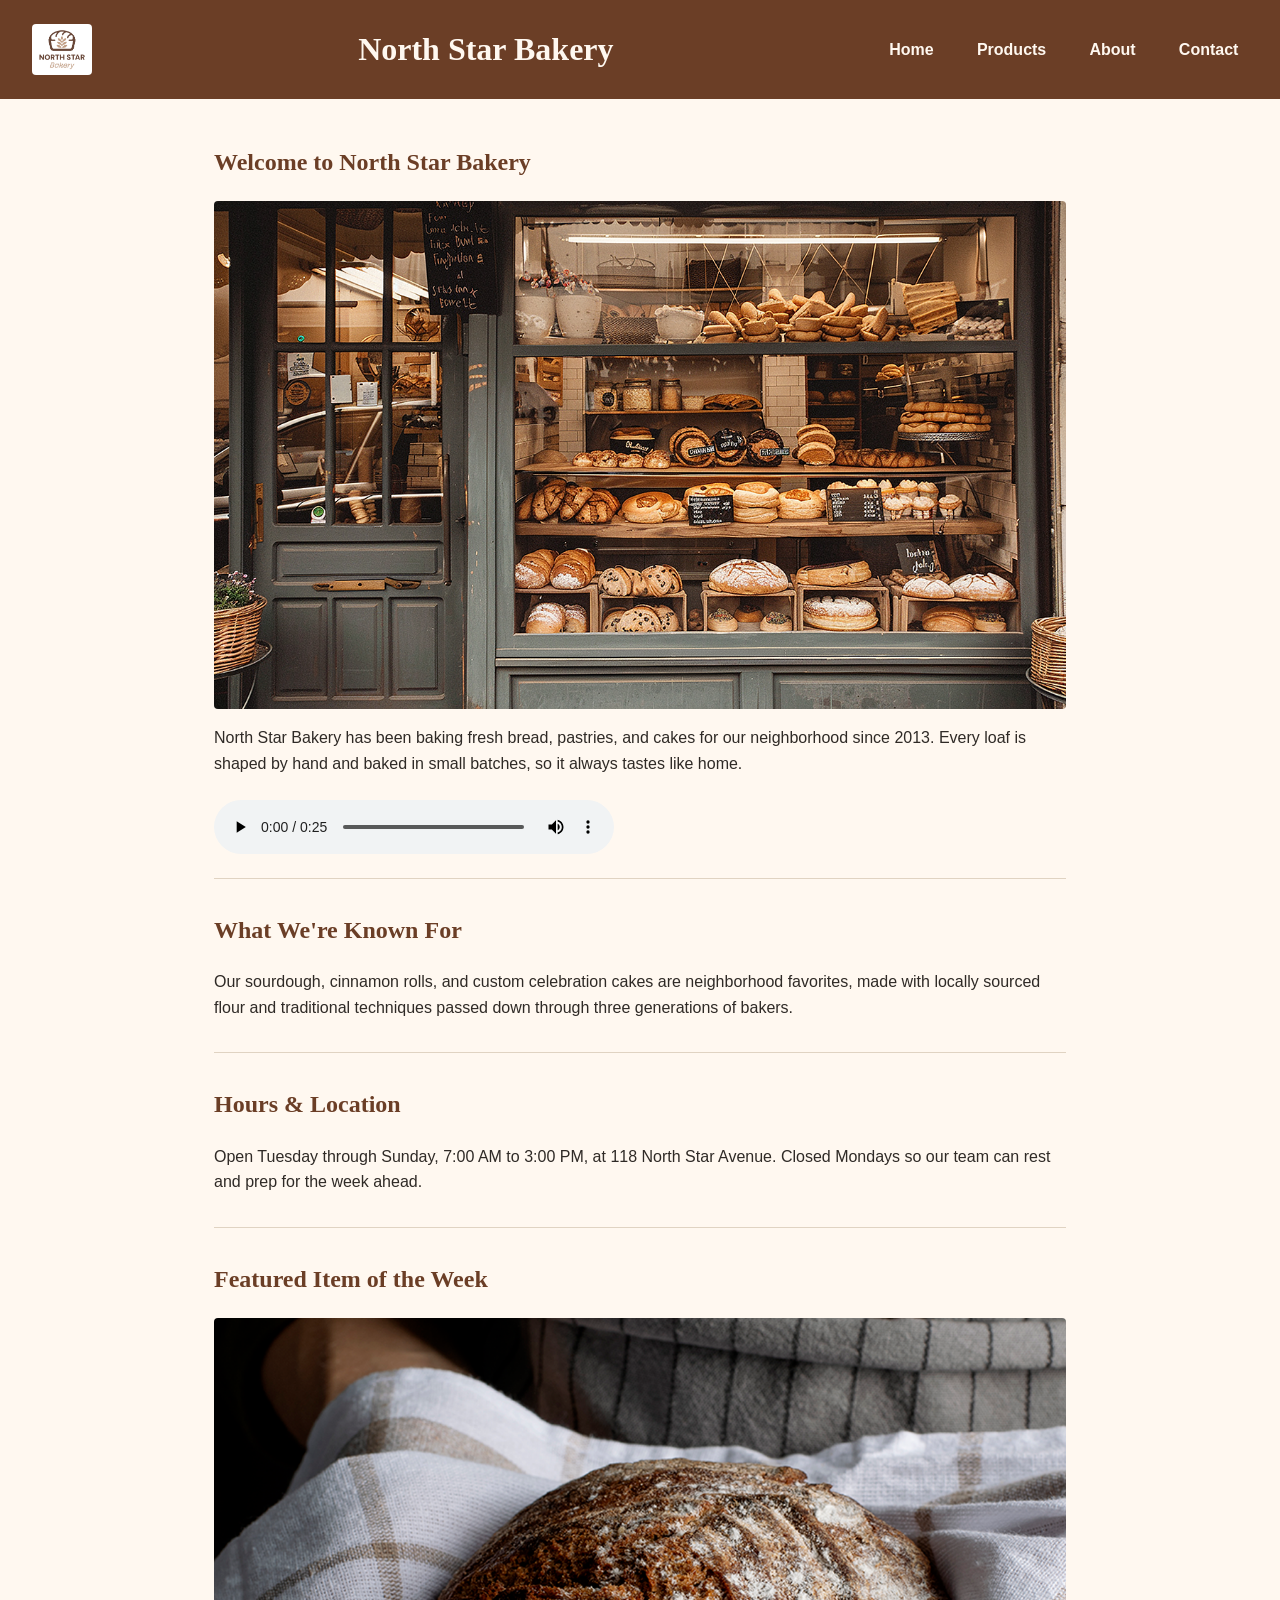
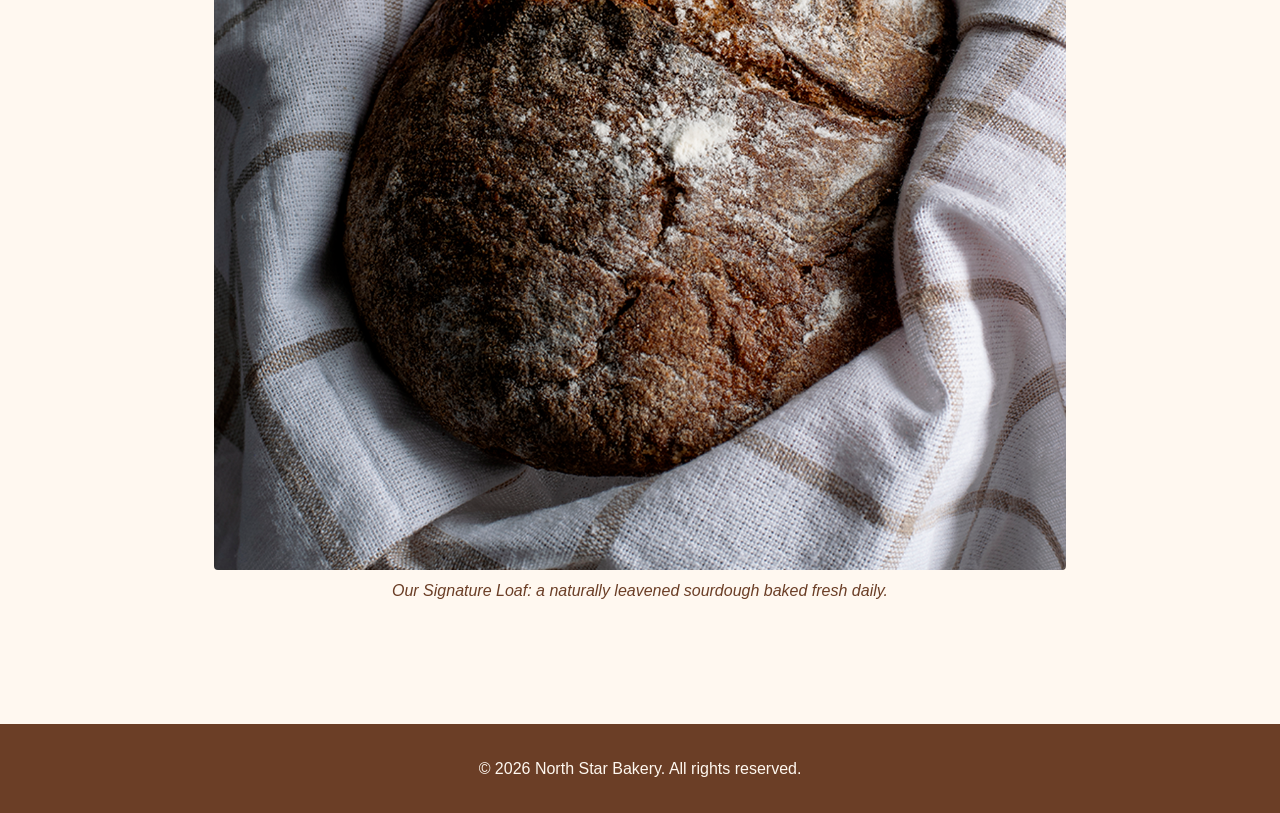
<file: index.html>
<!DOCTYPE html>
<html lang="en">
<head>
  <meta charset="UTF-8">
  <meta name="viewport" content="width=device-width, initial-scale=1.0">
  <title>North Star Bakery | Home</title>
  <link rel="stylesheet" href="styles.css">
</head>
<body>
  <header>
    <img src="bakery-logo_c.png" alt="North Star Bakery logo, a stylized loaf of bread beneath a star">
    <h1>North Star Bakery</h1>
    <nav>
      <ul>
        <li><a href="index.html">Home</a></li>
        <li><a href="products.html">Products</a></li>
        <li><a href="about.html">About</a></li>
        <li><a href="contact.html">Contact</a></li>
      </ul>
    </nav>
  </header>

  <main>
    <section aria-labelledby="welcome-heading">
      <h2 id="welcome-heading">Welcome to North Star Bakery</h2>
      <img src="bakery-storefront_c.png" alt="Exterior of the North Star Bakery storefront with warm string lights and a wooden hanging sign">
      <p>North Star Bakery has been baking fresh bread, pastries, and cakes for our neighborhood since 2013. Every loaf is shaped by hand and baked in small batches, so it always tastes like home.</p>
      <audio controls>
        <source src="bakery-welcome_c.mp3" type="audio/mpeg">
        Your browser does not support the audio element. Welcome message: North Star Bakery is a family-run neighborhood bakery dedicated to handmade bread, pastries, and cakes made fresh every morning.
      </audio>
    </section>

    <section aria-labelledby="known-for-heading">
      <h2 id="known-for-heading">What We're Known For</h2>
      <p>Our sourdough, cinnamon rolls, and custom celebration cakes are neighborhood favorites, made with locally sourced flour and traditional techniques passed down through three generations of bakers.</p>
    </section>

    <section aria-labelledby="hours-heading">
      <h2 id="hours-heading">Hours &amp; Location</h2>
      <p>Open Tuesday through Sunday, 7:00 AM to 3:00 PM, at 118 North Star Avenue. Closed Mondays so our team can rest and prep for the week ahead.</p>
    </section>

    <section aria-labelledby="featured-heading">
      <h2 id="featured-heading">Featured Item of the Week</h2>
      <figure>
        <img src="bakery-signature-loaf_c.png" alt="A golden, crusty signature sourdough loaf resting on a wooden cutting board">
        <figcaption>Our Signature Loaf: a naturally leavened sourdough baked fresh daily.</figcaption>
      </figure>
    </section>
  </main>

  <footer>
    <p>&copy; 2026 North Star Bakery. All rights reserved.</p>
  </footer>
</body>
</html>
</file>
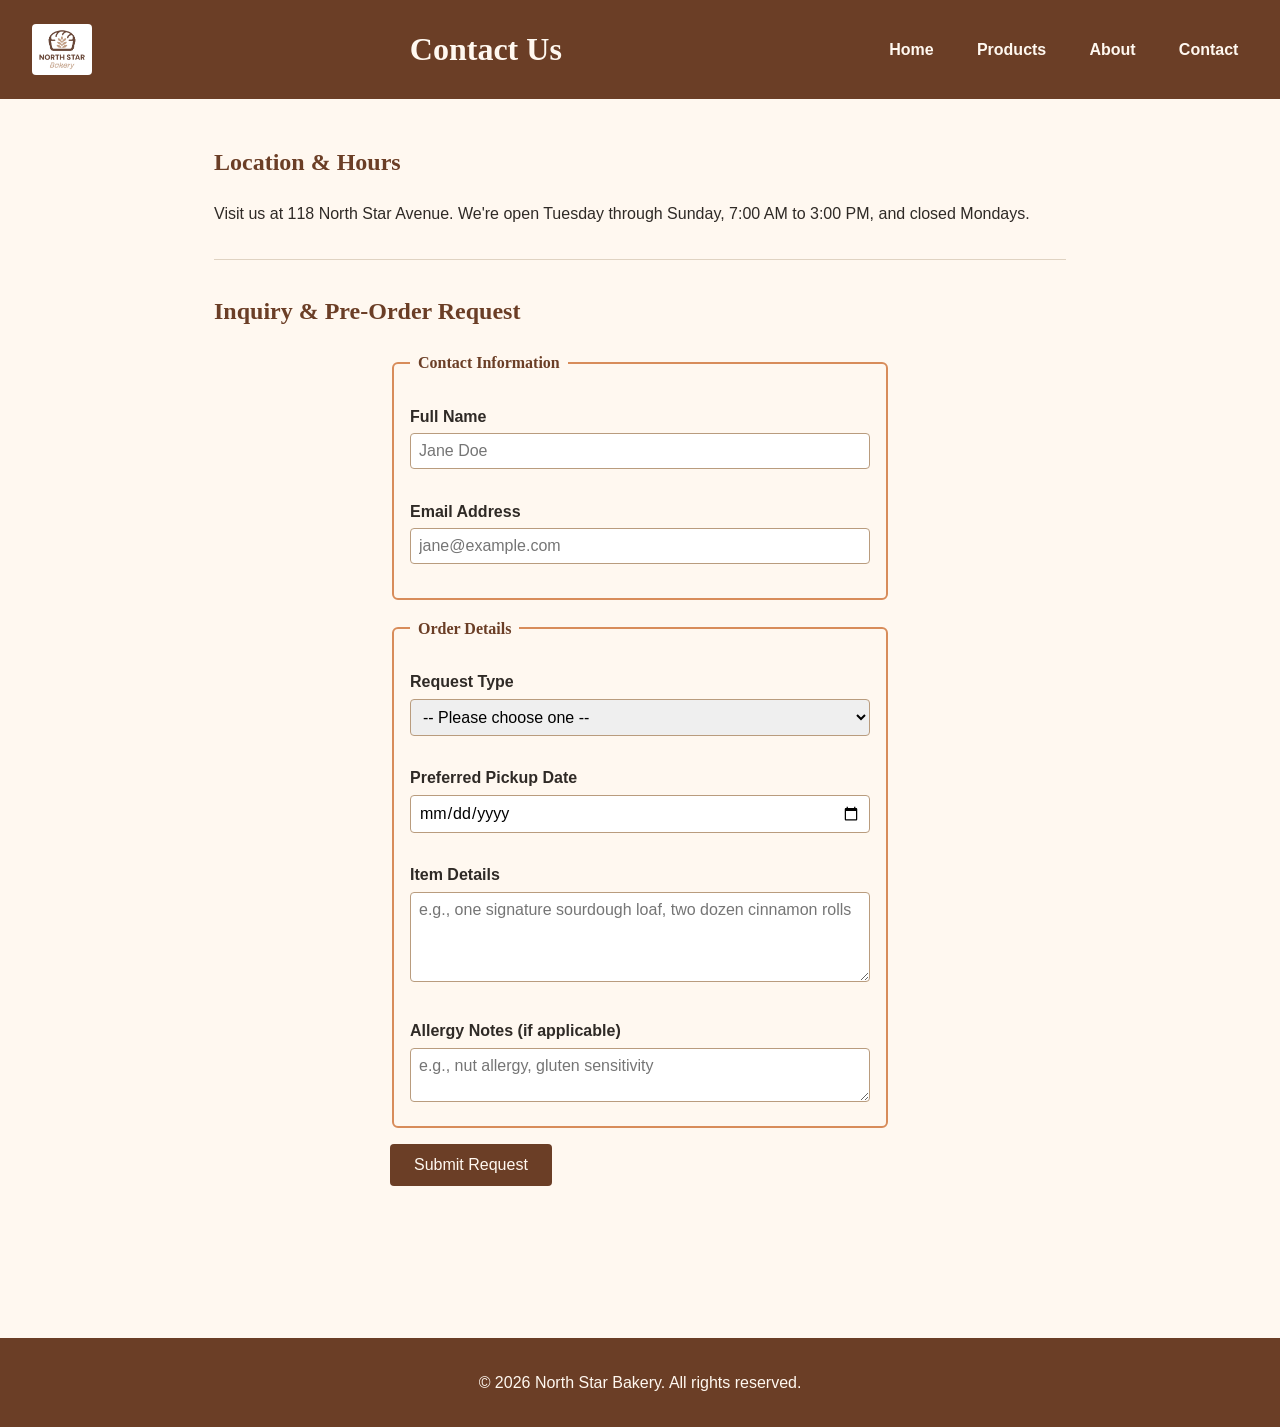
<file: contact.html>
<!DOCTYPE html>
<html lang="en">
<head>
  <meta charset="UTF-8">
  <meta name="viewport" content="width=device-width, initial-scale=1.0">
  <title>North Star Bakery | Contact</title>
  <link rel="stylesheet" href="styles.css">
  <style>
    .error-message { display: block; color: #b00020; font-size: 0.9rem; min-height: 1.2em; }
    .invalid { border: 2px solid #b00020; }
    #form-success { color: #1b5e20; font-weight: bold; }
  </style>
</head>
<body>
  <header>
    <img src="bakery-logo_c.png" alt="North Star Bakery logo, a stylized loaf of bread beneath a star">
    <h1>Contact Us</h1>
    <nav>
      <ul>
        <li><a href="index.html">Home</a></li>
        <li><a href="products.html">Products</a></li>
        <li><a href="about.html">About</a></li>
        <li><a href="contact.html">Contact</a></li>
      </ul>
    </nav>
  </header>

  <main>
    <section aria-labelledby="location-heading">
      <h2 id="location-heading">Location &amp; Hours</h2>
      <p>Visit us at 118 North Star Avenue. We're open Tuesday through Sunday, 7:00 AM to 3:00 PM, and closed Mondays.</p>
    </section>

    <section aria-labelledby="form-heading">
      <h2 id="form-heading">Inquiry &amp; Pre-Order Request</h2>
      <form action="#" method="post" novalidate>
        <fieldset>
          <legend>Contact Information</legend>

          <label for="name">Full Name</label>
          <input type="text" id="name" name="name" required minlength="2" placeholder="Jane Doe">
          <span class="error-message" id="name-error" aria-live="polite"></span>

          <label for="email">Email Address</label>
          <input type="email" id="email" name="email" required placeholder="jane@example.com">
          <span class="error-message" id="email-error" aria-live="polite"></span>
        </fieldset>

        <fieldset>
          <legend>Order Details</legend>

          <label for="request-type">Request Type</label>
          <select id="request-type" name="request-type" required>
            <option value="">-- Please choose one --</option>
            <option value="pre-order">Pre-Order</option>
            <option value="general-question">General Question</option>
          </select>
          <span class="error-message" id="request-type-error" aria-live="polite"></span>

          <label for="pickup-date">Preferred Pickup Date</label>
          <input type="date" id="pickup-date" name="pickup-date" required>
          <span class="error-message" id="pickup-date-error" aria-live="polite"></span>

          <label for="item-details">Item Details</label>
          <textarea id="item-details" name="item-details" rows="4" required placeholder="e.g., one signature sourdough loaf, two dozen cinnamon rolls"></textarea>
          <span class="error-message" id="item-details-error" aria-live="polite"></span>

          <label for="allergy-notes">Allergy Notes (if applicable)</label>
          <textarea id="allergy-notes" name="allergy-notes" rows="2" placeholder="e.g., nut allergy, gluten sensitivity"></textarea>
        </fieldset>

        <button type="submit">Submit Request</button>
        <p id="form-success" role="status"></p>
      </form>
    </section>
  </main>

  <footer>
    <p>&copy; 2026 North Star Bakery. All rights reserved.</p>
  </footer>

  <script src="contact.js"></script>
</body>
</html>
</file>
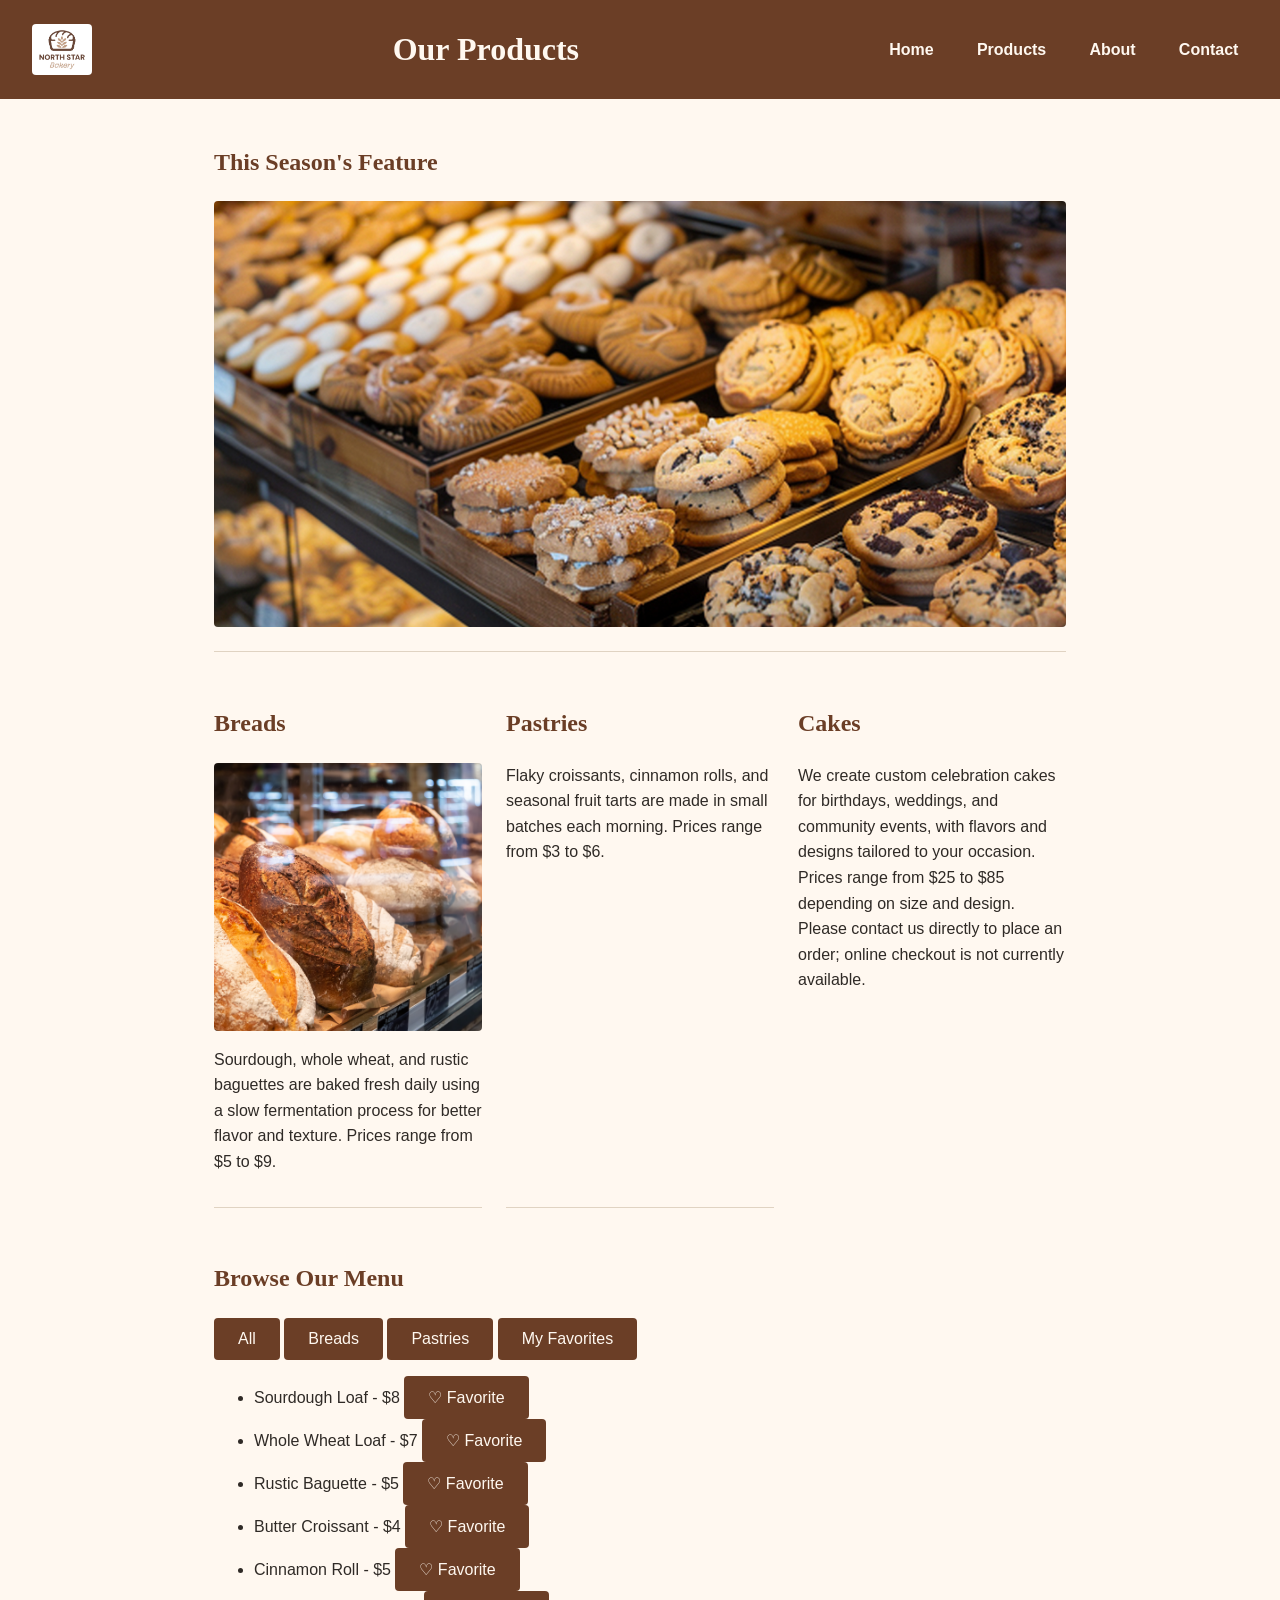
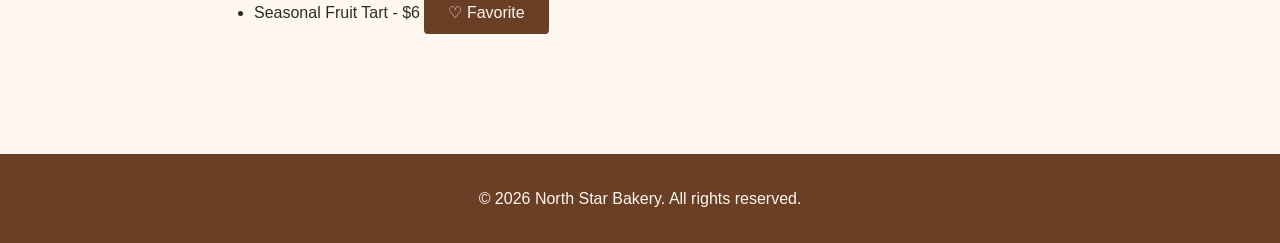
<file: products.html>
<!DOCTYPE html>
<html lang="en">
<head>
  <meta charset="UTF-8">
  <meta name="viewport" content="width=device-width, initial-scale=1.0">
  <title>North Star Bakery | Products</title>
  <link rel="stylesheet" href="styles.css">
</head>
<body>
  <header>
    <img src="bakery-logo_c.png" alt="North Star Bakery logo, a stylized loaf of bread beneath a star">
    <h1>Our Products</h1>
    <nav>
      <ul>
        <li><a href="index.html">Home</a></li>
        <li><a href="products.html">Products</a></li>
        <li><a href="about.html">About</a></li>
        <li><a href="contact.html">Contact</a></li>
      </ul>
    </nav>
  </header>

  <main>
    <section aria-labelledby="featured-product-heading">
      <h2 id="featured-product-heading">This Season's Feature</h2>
      <picture>
        <source media="(min-width: 800px)" srcset="bakery-feature-large_c.png">
        <source media="(max-width: 799px)" srcset="bakery-feature-small_c.png">
        <img src="bakery-feature-large_c.png" alt="A display case of assorted pastries and breads at North Star Bakery">
      </picture>
    </section>

    <div class="product-grid">
      <section aria-labelledby="breads-heading">
        <h2 id="breads-heading">Breads</h2>
        <img src="bakery-bread_c.png" alt="A row of freshly baked artisan breads cooling on a wire rack">
        <p>Sourdough, whole wheat, and rustic baguettes are baked fresh daily using a slow fermentation process for better flavor and texture. Prices range from $5 to $9.</p>
      </section>

      <section aria-labelledby="pastries-heading">
        <h2 id="pastries-heading">Pastries</h2>
        <p>Flaky croissants, cinnamon rolls, and seasonal fruit tarts are made in small batches each morning. Prices range from $3 to $6.</p>
      </section>

      <section aria-labelledby="cakes-heading">
        <h2 id="cakes-heading">Cakes</h2>
        <p>We create custom celebration cakes for birthdays, weddings, and community events, with flavors and designs tailored to your occasion. Prices range from $25 to $85 depending on size and design. Please contact us directly to place an order; online checkout is not currently available.</p>
      </section>
    </div>

    <section aria-labelledby="menu-heading">
      <h2 id="menu-heading">Browse Our Menu</h2>
      <div id="filter-buttons">
        <button data-filter="all">All</button>
        <button data-filter="Breads">Breads</button>
        <button data-filter="Pastries">Pastries</button>
        <button data-filter="favorites">My Favorites</button>
      </div>
      <ul id="menu-list"></ul>
    </section>
  </main>

  <footer>
    <p>&copy; 2026 North Star Bakery. All rights reserved.</p>
  </footer>

  <script src="script.js"></script>
</body>
</html>
</file>
<file: styles.css>
/* ==========================================================
   North Star Bakery — Design System
   Colors: cream, brown, peach, charcoal (4 colors)
   Fonts: Georgia (headings) + Verdana (body) (2 fonts)
   Mobile-first: base styles target small screens,
   the media query at the bottom adjusts for larger screens.
   ========================================================== */

:root {
  --color-bg: #FFF8F0;      /* cream */
  --color-primary: #6B3E26; /* brown */
  --color-accent: #D88C5A;  /* peach */
  --color-text: #2F2A26;    /* charcoal */
}

* {
  box-sizing: border-box;
}

body {
  margin: 0;
  font-family: Verdana, Geneva, sans-serif;
  background-color: var(--color-bg);
  color: var(--color-text);
  line-height: 1.6;
}

h1, h2, legend {
  font-family: Georgia, 'Times New Roman', serif;
  color: var(--color-primary);
}

a {
  color: var(--color-primary);
}

/* ---------- Header & Navigation (Flexbox) ---------- */

header {
  background-color: var(--color-primary);
  color: var(--color-bg);
  padding: 1rem;
  display: flex;
  flex-direction: column;
  align-items: center;
  text-align: center;
  gap: 0.5rem;
}

header h1 {
  color: var(--color-bg);
  margin: 0;
}

header img {
  width: 60px;
  height: auto;
}

nav ul {
  list-style: none;
  display: flex;
  flex-direction: column;
  gap: 0.5rem;
  padding: 0;
  margin: 0;
  text-align: center;
}

nav a {
  color: var(--color-bg);
  text-decoration: none;
  font-weight: bold;
  padding: 0.3rem 0.6rem;
}

nav a:hover,
nav a:focus {
  text-decoration: underline;
  color: var(--color-accent);
}

/* ---------- Main content ---------- */

main {
  max-width: 900px;
  margin: 0 auto;
  padding: 1.5rem;
}

main section {
  margin-bottom: 2rem;
  padding-bottom: 1rem;
  border-bottom: 1px solid #E0D3C2;
}

main section:last-child {
  border-bottom: none;
}

img {
  max-width: 100%;
  height: auto;
  display: block;
  margin: 0.5rem 0;
  border-radius: 4px;
}

figure {
  margin: 1rem 0;
  text-align: center;
}

figcaption {
  font-style: italic;
  color: var(--color-primary);
  margin-top: 0.5rem;
}

audio, video {
  width: 100%;
  max-width: 400px;
  margin-top: 0.5rem;
}

/* Product cards (Flexbox, column on mobile) */
.product-grid {
  display: flex;
  flex-direction: column;
  gap: 1.5rem;
}

/* ---------- Form ---------- */

form {
  display: flex;
  flex-direction: column;
  gap: 1rem;
  max-width: 500px;
  margin: 1rem auto 0;
}

fieldset {
  border: 2px solid var(--color-accent);
  border-radius: 6px;
  padding: 1rem;
}

legend {
  padding: 0 0.5rem;
  font-weight: bold;
}

label {
  display: block;
  margin-top: 0.75rem;
  margin-bottom: 0.25rem;
  font-weight: bold;
}

input, select, textarea {
  width: 100%;
  padding: 0.5rem;
  border: 1px solid #B99C7E;
  border-radius: 4px;
  font-family: inherit;
  font-size: 1rem;
}

button {
  align-self: flex-start;
  background-color: var(--color-primary);
  color: var(--color-bg);
  border: none;
  padding: 0.75rem 1.5rem;
  border-radius: 4px;
  font-size: 1rem;
  cursor: pointer;
}

button:hover,
button:focus {
  background-color: var(--color-accent);
  color: var(--color-text);
}

/* ---------- Footer ---------- */

footer {
  background-color: var(--color-primary);
  color: var(--color-bg);
  text-align: center;
  padding: 1rem;
  margin-top: 2rem;
}

/* ==========================================================
   Responsive layout for larger screens
   ========================================================== */

@media (min-width: 768px) {
  header {
    flex-direction: row;
    justify-content: space-between;
    text-align: left;
    padding: 1rem 2rem;
  }

  nav ul {
    flex-direction: row;
    gap: 1.5rem;
  }

  .product-grid {
    flex-direction: row;
    flex-wrap: wrap;
  }

  .product-grid section {
    flex: 1 1 30%;
  }
}
</file>
